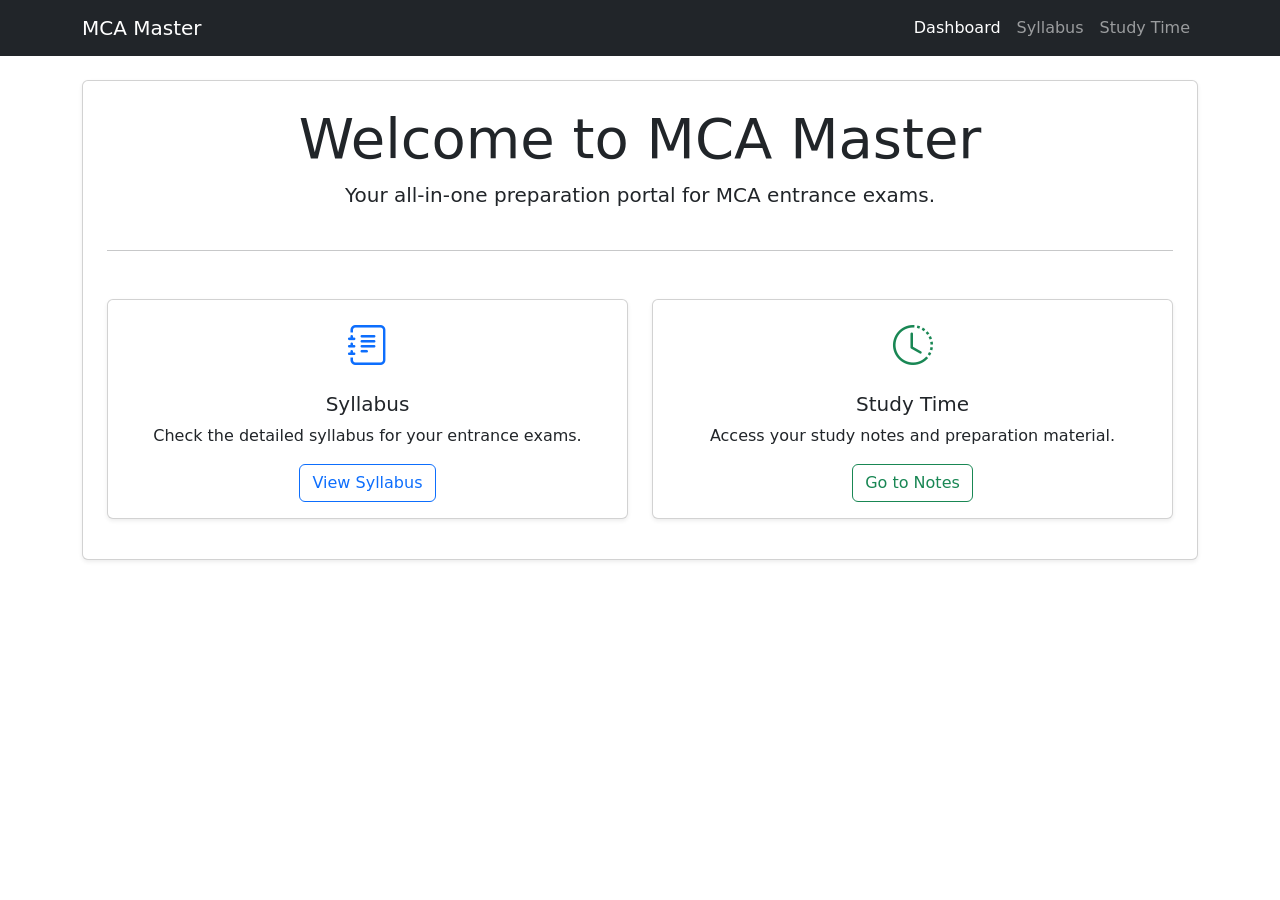
<file: index.html>
<!DOCTYPE html>
<html lang="en">

<head>
    <meta charset="UTF-8">
    <title>MCA Master Redirecting...</title>
    <script>
        window.location.href = "dashboard.html";
    </script>
</head>

<body>
    Redirecting...
</body>

</html>
</file>
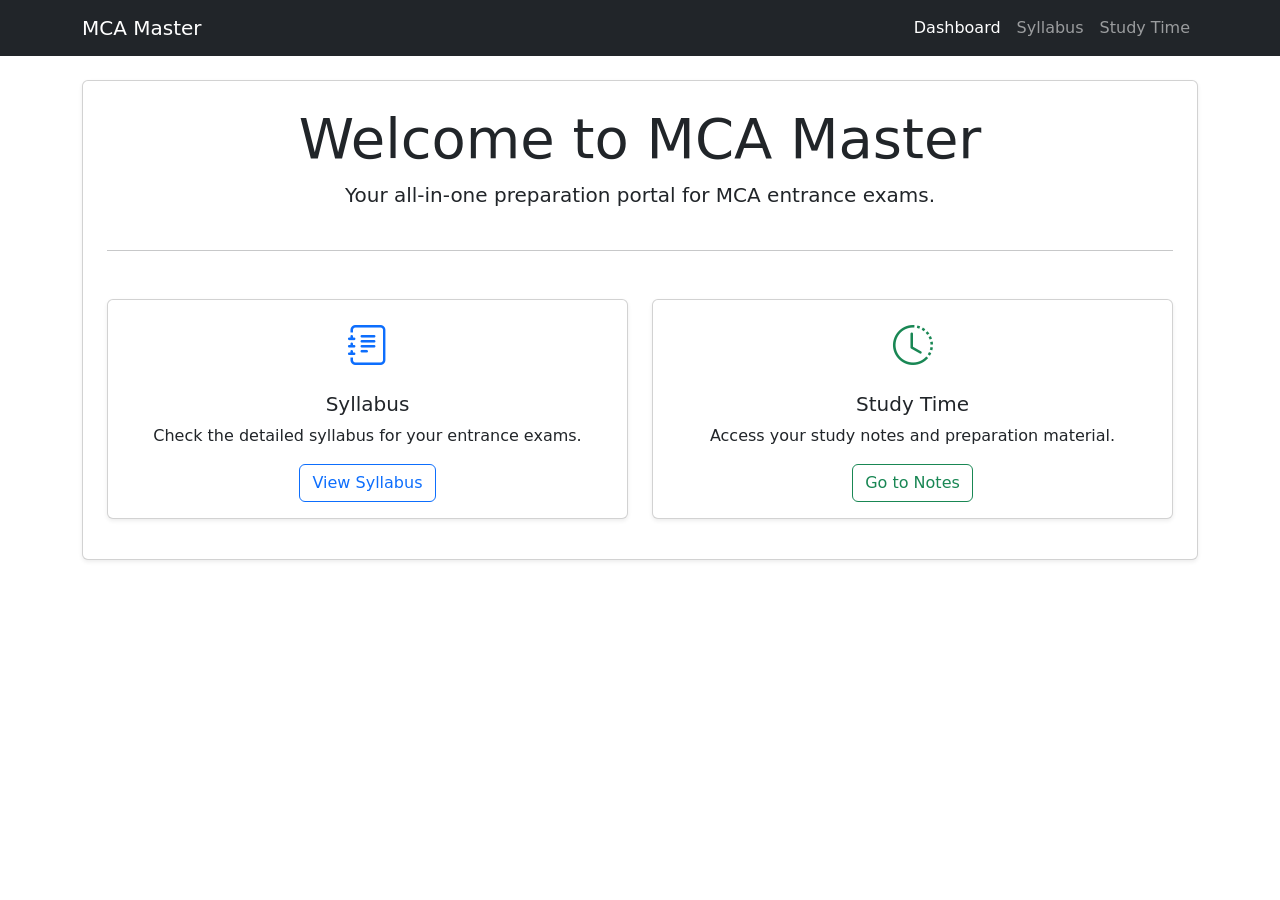
<file: dashboard.html>
<!doctype html>
<html lang="en">

<head>
    <meta charset="utf-8">
    <meta name="viewport" content="width=device-width, initial-scale=1">
    <title>Dashboard - MCA Master</title>
    <link href="https://cdn.jsdelivr.net/npm/bootstrap@5.3.3/dist/css/bootstrap.min.css" rel="stylesheet">
    <link rel="stylesheet" href="https://cdn.jsdelivr.net/npm/bootstrap-icons@1.11.3/font/bootstrap-icons.min.css">
    <link href="./assets/css/style.css" rel="stylesheet">
</head>

<body>
    <nav class="navbar navbar-expand-lg navbar-dark bg-dark">
        <div class="container">
            <a class="navbar-brand" href="./dashboard.html">MCA Master</a>
            <button class="navbar-toggler" type="button" data-bs-toggle="collapse" data-bs-target="#navbarNav">
                <span class="navbar-toggler-icon"></span>
            </button>
            <div class="collapse navbar-collapse" id="navbarNav">
                <ul class="navbar-nav ms-auto" id="nav-links">
                    <!-- Nav links populated by app.js -->
                </ul>
            </div>
        </div>
    </nav>

    <main class="py-4">
        <div class="container">
            <div class="row">
                <div class="col-md-12">
                    <div class="card shadow-sm p-4 text-center">
                        <h1 class="display-4">Welcome to MCA Master</h1>
                        <p class="lead">Your all-in-one preparation portal for MCA entrance exams.</p>
                        <hr class="my-4">
                        <div class="row mt-4">
                            <div class="col-md-6 mb-3">
                                <div class="card h-100 shadow-sm">
                                    <div class="card-body">
                                        <i class="bi bi-journal-text fs-1 text-primary"></i>
                                        <h5 class="card-title mt-3">Syllabus</h5>
                                        <p class="card-text">Check the detailed syllabus for your entrance exams.</p>
                                        <a href="./syllabus.html" class="btn btn-outline-primary">View Syllabus</a>
                                    </div>
                                </div>
                            </div>
                            <div class="col-md-6 mb-3">
                                <div class="card h-100 shadow-sm">
                                    <div class="card-body">
                                        <i class="bi bi-clock-history fs-1 text-success"></i>
                                        <h5 class="card-title mt-3">Study Time</h5>
                                        <p class="card-text">Access your study notes and preparation material.</p>
                                        <a href="./study_time.html" class="btn btn-outline-success">Go to Notes</a>
                                    </div>
                                </div>
                            </div>
                        </div>
                    </div>
                </div>
            </div>
        </div>
    </main>

    <script src="https://cdn.jsdelivr.net/npm/bootstrap@5.3.3/dist/js/bootstrap.bundle.min.js"></script>
    <script src="./assets/js/app.js"></script>
</body>

</html>
</file>
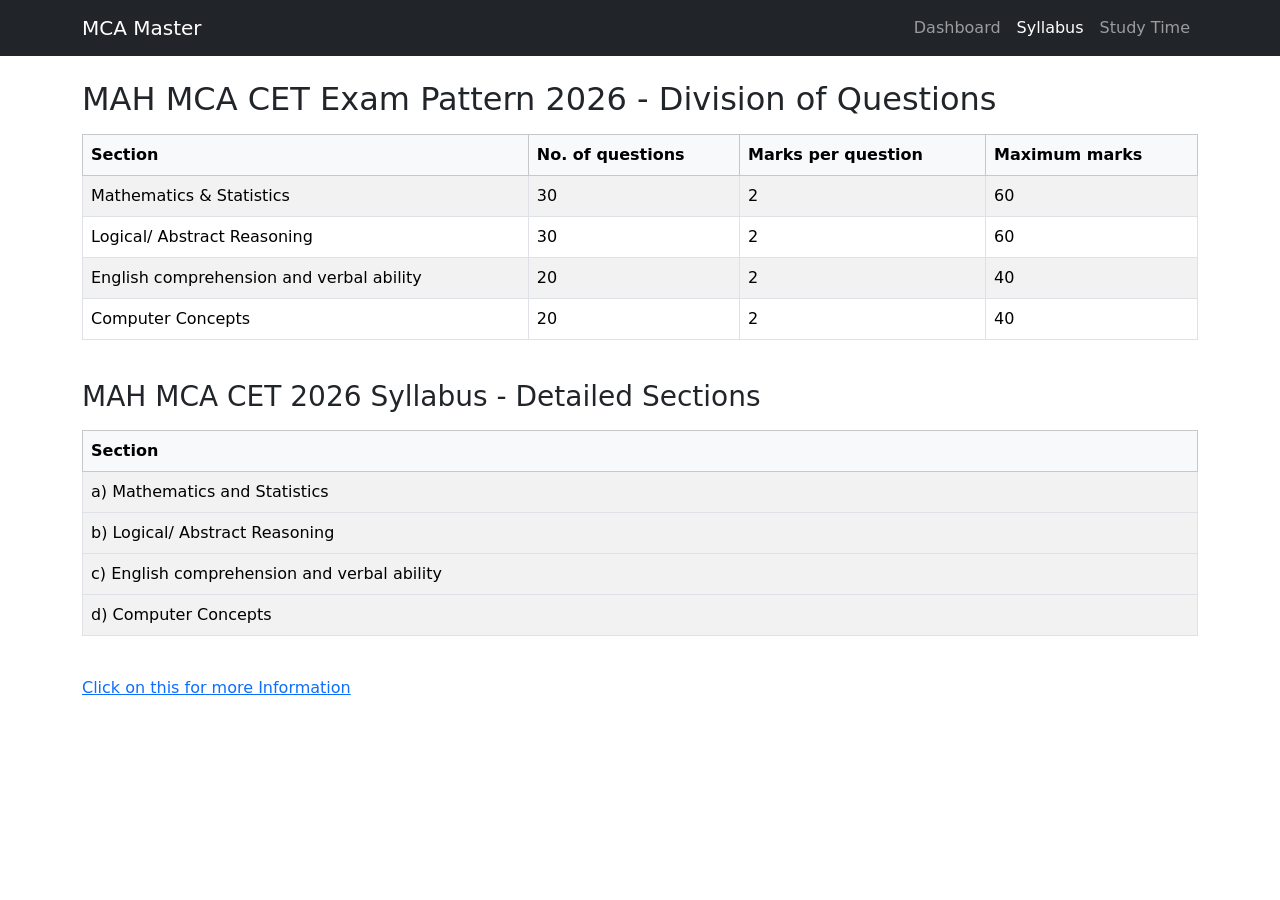
<file: syllabus.html>
<!doctype html>
<html lang="en">

<head>
    <meta charset="utf-8">
    <meta name="viewport" content="width=device-width, initial-scale=1">
    <title>Syllabus - MCA Master</title>
    <link href="https://cdn.jsdelivr.net/npm/bootstrap@5.3.3/dist/css/bootstrap.min.css" rel="stylesheet">
    <link rel="stylesheet" href="https://cdn.jsdelivr.net/npm/bootstrap-icons@1.11.3/font/bootstrap-icons.min.css">
    <link href="./assets/css/style.css" rel="stylesheet">
</head>

<body>
    <nav class="navbar navbar-expand-lg navbar-dark bg-dark">
        <div class="container">
            <a class="navbar-brand" href="./dashboard.html">MCA Master</a>
            <button class="navbar-toggler" type="button" data-bs-toggle="collapse" data-bs-target="#navbarNav">
                <span class="navbar-toggler-icon"></span>
            </button>
            <div class="collapse navbar-collapse" id="navbarNav">
                <ul class="navbar-nav ms-auto" id="nav-links">
                    <!-- Nav links populated by app.js -->
                </ul>
            </div>
        </div>
    </nav>

    <main class="py-4">
        <div class="container">
            <h2 class="mb-3">MAH MCA CET Exam Pattern 2026 - Division of Questions</h2>

            <div class="table-responsive">
                <table class="table table-striped table-bordered align-middle">
                    <thead class="table-light">
                        <tr>
                            <th scope="col">Section</th>
                            <th scope="col">No. of questions</th>
                            <th scope="col">Marks per question</th>
                            <th scope="col">Maximum marks</th>
                        </tr>
                    </thead>
                    <tbody>
                        <tr>
                            <td>Mathematics &amp; Statistics</td>
                            <td>30</td>
                            <td>2</td>
                            <td>60</td>
                        </tr>
                        <tr>
                            <td>Logical/ Abstract Reasoning</td>
                            <td>30</td>
                            <td>2</td>
                            <td>60</td>
                        </tr>
                        <tr>
                            <td>English comprehension and verbal ability</td>
                            <td>20</td>
                            <td>2</td>
                            <td>40</td>
                        </tr>
                        <tr>
                            <td>Computer Concepts</td>
                            <td>20</td>
                            <td>2</td>
                            <td>40</td>
                        </tr>
                    </tbody>
                </table>
            </div>

            <h3 class="mt-4 mb-3">MAH MCA CET 2026 Syllabus - Detailed Sections</h3>

            <div class="table-responsive">
                <table class="table table-striped table-bordered align-middle">
                    <thead class="table-light">
                        <tr>
                            <th scope="col">Section</th>
                        </tr>
                    </thead>
                    <tbody>
                        <tr>
                            <td data-bs-toggle="collapse" data-bs-target="#syllabusMath" aria-expanded="false"
                                aria-controls="syllabusMath" style="cursor: pointer;">
                                a) Mathematics and Statistics
                            </td>
                        </tr>
                        <tr class="collapse" id="syllabusMath">
                            <td>
                                <p>
                                    The questions will cover the following topics of high school mathematics (up to the
                                    12th
                                    Standard).
                                </p>
                                <ul class="mb-0">
                                    <li>
                                        <strong>Algebra:</strong> Fundamental operations in Algebra, expansion,
                                        factorization,
                                        quadratic equations, indices, logarithms, arithmetic, geometric and harmonic
                                        progressions, binomial theorem, permutations and combinations.
                                    </li>
                                    <li>
                                        <strong>Co-ordinate Geometry:</strong> Rectangular Cartesian co-ordinates,
                                        equations of a
                                        line, mid-point, intersections, equations of a circle, distance formulae, pair
                                        of
                                        straight lines, parabola, ellipse and hyperbola, simple geometric
                                        transformations such
                                        as translation, rotation, scaling.
                                    </li>
                                    <li>
                                        <strong>Differential Equations:</strong> Differential equations of first order
                                        and their
                                        solutions, linear differential equations with constant coefficients, homogenous
                                        linear
                                        differential equations.
                                    </li>
                                    <li>
                                        <strong>Trigonometry:</strong> Simple identities, trigonometric equations,
                                        properties of
                                        triangles, solution of triangles, height and distance, inverse function.
                                    </li>
                                    <li>
                                        <strong>Probability and Statistics:</strong> Basic concepts of probability
                                        theory,
                                        averages, dependent and independent events, frequency distributions, measures of
                                        dispersion, skewness and kurtosis, random variable and distribution functions,
                                        mathematical expectations, Binomial, Poisson, normal distributions, curve
                                        fitting and
                                        principle of least squares, correlation and regression.
                                    </li>
                                    <li>
                                        <strong>Arithmetic:</strong> Ratios and proportions, problems on time-work,
                                        distance-speed,
                                        percentage, etc.
                                    </li>
                                    <li>
                                        <strong>Basic Set Theory and Functions:</strong> Set, relations and mappings.
                                    </li>
                                    <li>
                                        <strong>Mensuration:</strong> Areas of triangles and quadrilaterals, area and
                                        circumference
                                        of circles, volumes and surface areas of simple solids such as cubes, spheres,
                                        cylinders
                                        and cones.
                                    </li>
                                </ul>
                            </td>
                        </tr>
                        <tr>
                            <td data-bs-toggle="collapse" data-bs-target="#syllabusReasoning" aria-expanded="false"
                                aria-controls="syllabusReasoning" style="cursor: pointer;">
                                b) Logical/ Abstract Reasoning
                            </td>
                        </tr>
                        <tr class="collapse" id="syllabusReasoning">
                            <td>
                                <p>
                                    This section measures how quickly and logically you can think. It includes logical
                                    situations
                                    and questions based on facts given in a passage, and checks the problem-solving
                                    capability of
                                    the candidate.
                                </p>
                                <ul class="mb-0">
                                    <li>
                                        <strong>Traditional Logic:</strong> Alphabet test, Coding-Decoding, Series
                                        (Number/Letter),
                                        Blood Relation, Direction, Ranking, Syllogisms, Inequality, Input-Output, Clock
                                        &amp;
                                        Calendar, Dice.
                                    </li>
                                    <li>
                                        <strong>Verbal &amp; Critical:</strong> Statements &amp; Assumption, Statement
                                        &amp; Course
                                        of Action, Statements and Arguments, Statements and Conclusion, Cause &amp;
                                        Effect,
                                        Inference.
                                    </li>
                                    <li>
                                        <strong>Analytical:</strong> Lists Linear, Circular, and Comparison.
                                    </li>
                                </ul>
                            </td>
                        </tr>
                        <tr>
                            <td data-bs-toggle="collapse" data-bs-target="#syllabusEnglish" aria-expanded="false"
                                aria-controls="syllabusEnglish" style="cursor: pointer;">
                                c) English comprehension and verbal ability
                            </td>
                        </tr>
                        <tr class="collapse" id="syllabusEnglish">
                            <td>
                                <p>
                                    Questions are designed to test the candidate's general understanding of the English
                                    language.
                                </p>
                                <ul class="mb-0">
                                    <li>
                                        <strong>Vocab:</strong> Analogies, Synonyms &amp; Antonyms, Odd-one-out, Fill
                                        up, Cloze
                                        Test, One word substitution.
                                    </li>
                                    <li>
                                        <strong>Grammar:</strong> Error Detection, Sentence Correction, Sentence
                                        Improvement, Parts
                                        of Speech.
                                    </li>
                                    <li>
                                        <strong>Reading:</strong> Reading comprehension, Paragraph Jumble, Idioms and
                                        Phrases.
                                    </li>
                                </ul>
                            </td>
                        </tr>
                        <tr>
                            <td data-bs-toggle="collapse" data-bs-target="#syllabusComputer" aria-expanded="false"
                                aria-controls="syllabusComputer" style="cursor: pointer;">
                                d) Computer Concepts
                            </td>
                        </tr>
                        <tr class="collapse" id="syllabusComputer">
                            <td>
                                <ul class="mb-0">
                                    <li>
                                        <strong>Computer Basics:</strong> Organization of a computer, Central Processing
                                        Unit
                                        (CPU), structure of instructions in CPU, input / output devices, computer
                                        memory, memory
                                        organization, backup devices.
                                    </li>
                                    <li>
                                        <strong>Data Representation:</strong> Representation of characters, integers,
                                        and
                                        fractions; binary and hexadecimal representations; binary arithmetic (addition,
                                        subtraction, division, multiplication); signed arithmetic and two’s complement
                                        arithmetic;
                                        floating point representation of numbers; normalized floating point
                                        representation;
                                        Boolean algebra, truth tables, Venn diagrams.
                                    </li>
                                    <li>
                                        <strong>Computer Architecture:</strong> Block structure of computers,
                                        communication between
                                        processor and I/O devices, interrupts.
                                    </li>
                                    <li>
                                        <strong>Computer Language:</strong> Assembly language and high-level language,
                                        computer
                                        programming in C.
                                    </li>
                                    <li>
                                        <strong>Operating System basics</strong>
                                    </li>
                                </ul>
                            </td>
                        </tr>
                    </tbody>
                </table>
            </div>

            <p class="mt-4">
                <a href="https://cetcell.mahacet.org/wp-content/uploads/2023/12/MAH-MCA-CET-2024-25-Infromation-Brochure-final.pdf"
                    target="_blank" rel="noopener noreferrer">
                    Click on this for more Information
                </a>
            </p>
        </div>
    </main>

    <script src="https://cdn.jsdelivr.net/npm/bootstrap@5.3.3/dist/js/bootstrap.bundle.min.js"></script>
    <script src="./assets/js/app.js"></script>
</body>

</html>
</file>
<file: assets/css/style.css>
.sidebar {
    height: 100%;
    overflow-y: auto;
}

.note-content {
    background-color: #f8f9fa;
    padding: 20px;
    border-radius: 5px;
    border: 1px solid #dee2e6;
    min-height: 500px;
    overflow-wrap: break-word;
    /* Prevent long words from breaking layout */
}

/* Markdown Styles */
.note-content h1,
.note-content h2,
.note-content h3 {
    margin-top: 1.5rem;
    margin-bottom: 1rem;
}

.note-content table {
    width: 100%;
    margin-bottom: 1rem;
    border-collapse: collapse;
}

.note-content th,
.note-content td {
    padding: 0.75rem;
    border-top: 1px solid #dee2e6;
}

.note-content thead th {
    vertical-align: bottom;
    border-bottom: 2px solid #dee2e6;
}

.note-content code {
    background-color: #f1f3f5;
    padding: 0.2rem 0.4rem;
    border-radius: 3px;
    font-family: monospace;
    word-break: break-word;
}

.note-content pre {
    background-color: #f1f3f5;
    padding: 1rem;
    border-radius: 5px;
    overflow-x: auto;
}

.note-content img {
    max-width: 100%;
    height: auto;
    border-radius: 5px;
}

/* Mobile Responsiveness */
@media (min-width: 768px) {
    #sidebarOffcanvas {
        position: sticky;
        top: 20px;
        height: calc(100vh - 40px);
        overflow-y: auto;
    }
}

@media (max-width: 767.98px) {
    .note-content {
        padding: 15px;
    }

    .note-content h1 {
        font-size: 1.75rem;
    }

    .note-content h2 {
        font-size: 1.5rem;
    }

    .note-content h3 {
        font-size: 1.25rem;
    }

    /* Make tables scrollable on mobile */
    .note-content table {
        display: block;
        overflow-x: auto;
        white-space: nowrap;
    }

    .sidebar {
        height: auto;
    }
}
</file>
